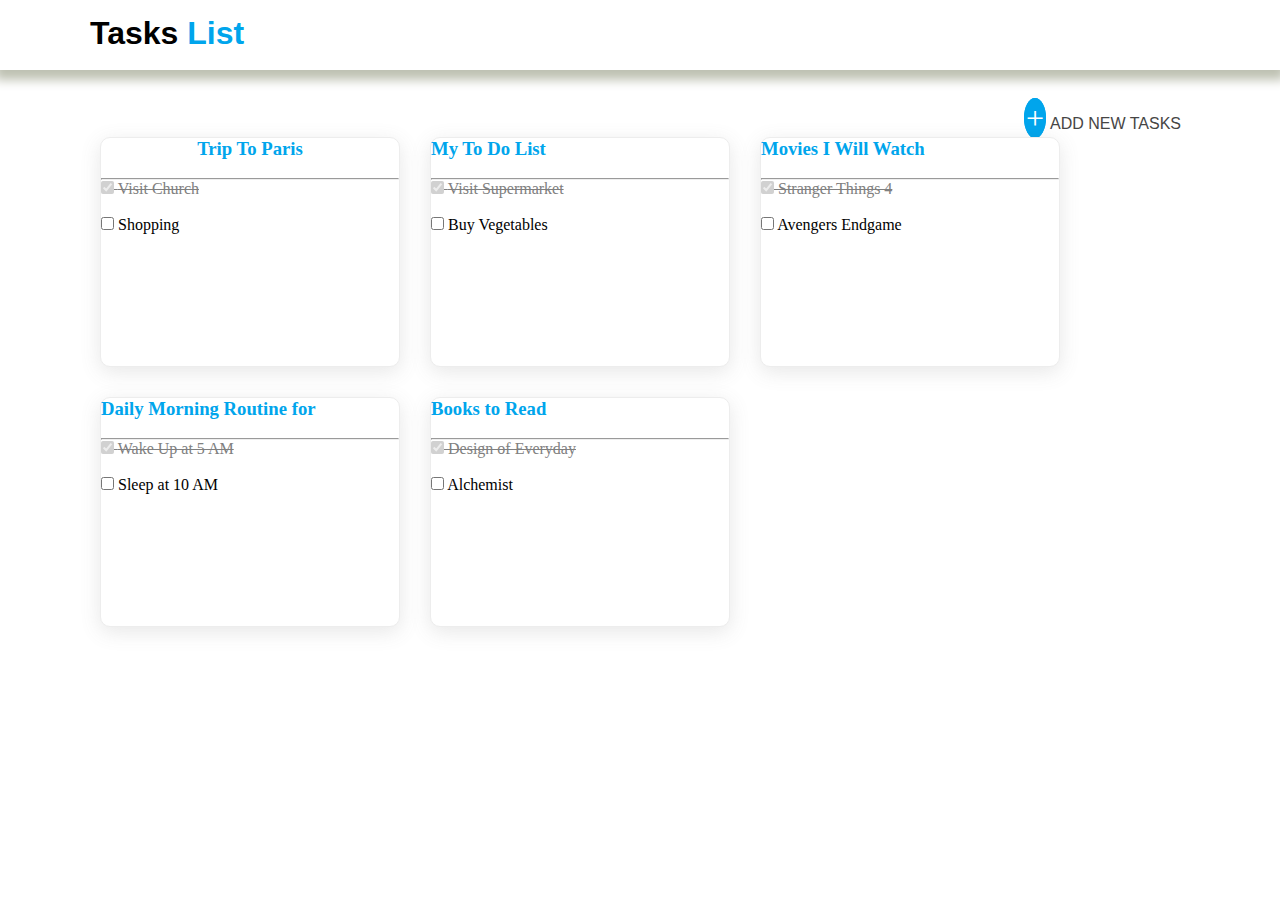
<file: index.html>
<!DOCTYPE html>
<html lang="en">
  <head>
    <meta charset="UTF-8" />
    <meta http-equiv="X-UA-Compatible" content="IE=edge" />
    <meta name="viewport" content="width=device-width, initial-scale=1.0" />
    <title>Document</title>
    <link rel="stylesheet" href="./style.css" />
  </head>
  <body>
    <div class="top">
      <div class="task">
        <nav>Tasks <span class="text2">List</span></nav>
      </div>
    </div>

    <div class="newtask">
      <a href="./index2.html" target="_self" id="plus">+</a>
      <a href="./index2.html" target="_self" id="plus1">ADD NEW TASKS</a>
    </div>

    <div class="lowercontainer">
      <div class="box box1">
        <a href="./index3.html" target="_self" id="head"
          ><h3>Trip To Paris</h3></a
        >

        <br />
        <hr />

        <div class="check1">
          <input
            type="checkbox"
            name="checkbox"
            id="checkbox"
            disabled
            checked
          />
          <label for="checkbox">Visit Church</label>
        </div>
        <br />
        <div class="check2">
          <input type="checkbox" name="checkbox" id="checkbox" />
          <label for="checkbox">Shopping</label>
        </div>
      </div>

      <div class="box box2">
        <h3>My To Do List</h3>
        <br />
        <hr />
        <div class="check1">
          <input type="checkbox"
            name="checkbox"
            id="checkbox"
            disabled
            checked
          />
          <label for="checkbox">Visit Supermarket</label>
        </div>
        <br />
        <div class="check2">
          <input type="checkbox" name="checkbox" id="checkbox" />
          <label for="checkbox">Buy Vegetables</label>
        </div>
      </div>
      <div class="box box3">
        <h3>Movies I Will Watch</h3>
        <br />
        <hr />
        <div class="check1">
          <input
            type="checkbox"
            name="checkbox"
            id="checkbox"
            disabled
            checked
          />
          <label for="checkbox">Stranger Things 4</label>
        </div>
        <br />
        <div class="check2">
          <input type="checkbox" name="checkbox" id="checkbox" />
          <label for="checkbox">Avengers Endgame</label>
        </div>
      </div>
      <div class="box box4">
        <h3>Daily Morning Routine for</h3>
        <br />
        <hr />
        <div class="check1">
          <input
            type="checkbox"
            name="checkbox"
            id="checkbox"
            disabled
            checked
          />
          <label for="checkbox">Wake Up at 5 AM</label>
        </div>
        <br />
        <div class="check2">
          <input type="checkbox" name="checkbox" id="checkbox" />
          <label for="checkbox">Sleep at 10 AM</label>
        </div>
      </div>
      <div class="box box5">
        <h3>Books to Read</h3>
        <br />
        <hr />
        <div class="check1">
          <input
            type="checkbox"
            name="checkbox"
            id="checkbox"
            disabled
            checked
          />
          <label for="checkbox">Design of Everyday</label>
        </div>
        <br />
        <div class="check2">
          <input type="checkbox" name="checkbox" id="checkbox" />
          <label for="checkbox">Alchemist</label>
        </div>
      </div>
    </div>
  </body>
</html>
</file>
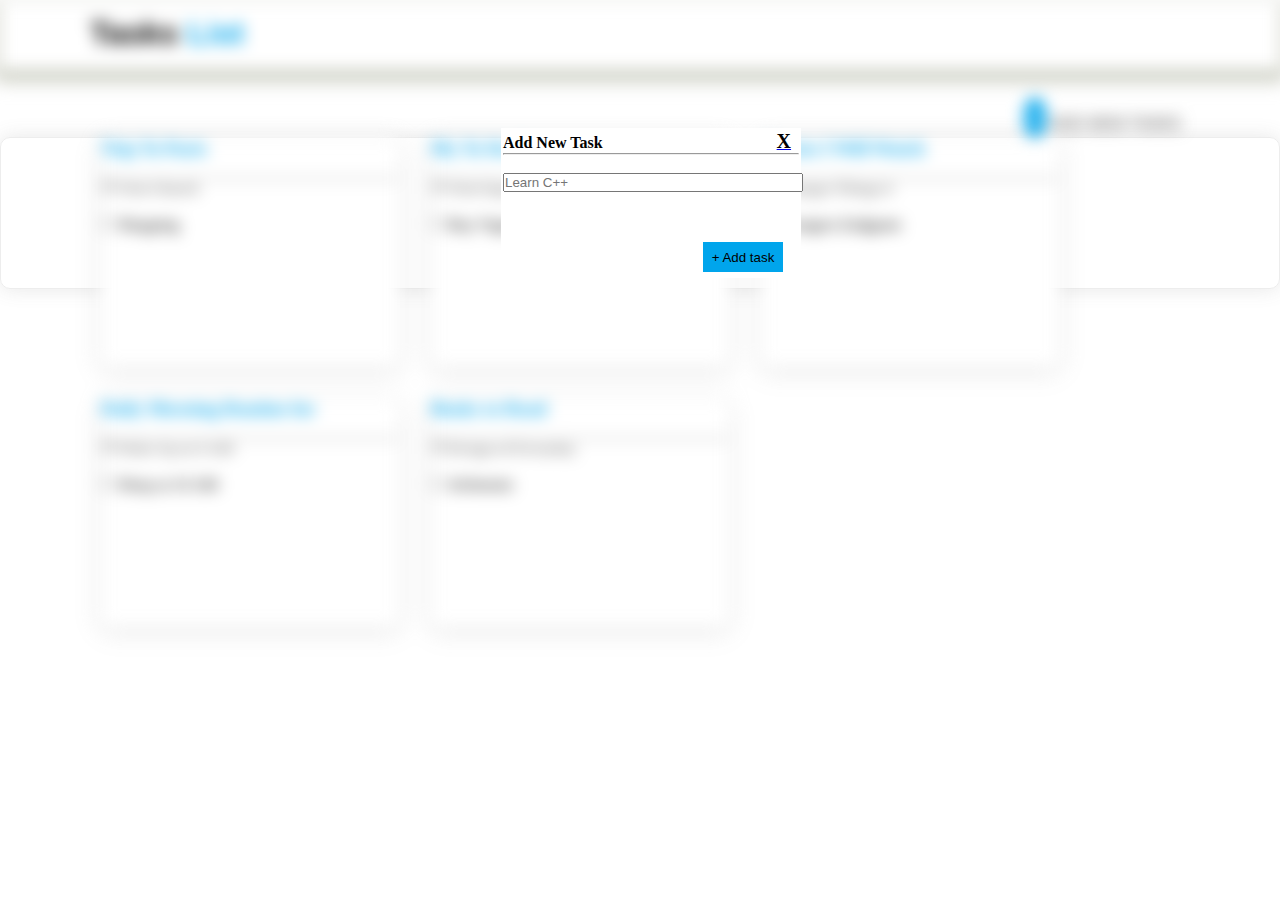
<file: index2.html>
<!DOCTYPE html>
<html lang="en">
<head>
    <meta charset="UTF-8">
    <meta http-equiv="X-UA-Compatible" content="IE=edge">
    <meta name="viewport" content="width=device-width, initial-scale=1.0">
    <title>Document</title>
    <link rel="stylesheet" href="./style.css">
</head>
<body>
    <div class="parent3">
        <div class="top">
            <div class="task">
            <nav>Tasks
               <span  class="text2">List</span></nav>
            </div>
        </div>
    
        <div class="newtask">
            <a href="./index2.html" target="_self" id="plus">+</a>
            <a href="./index2.html" target="_self" id="plus1" >ADD NEW TASKS</a>
           
        </div>
    <div class="lowercontainer">

        <div class="box box1">
              <a href="./index3.html" target="self"></a>
              <h3>Trip To Paris</h3>
          <br>
          <hr>
          
              <div class="check1">
                  <input type="checkbox" name="checkbox" id="checkbox" disabled checked>
                  <label for="checkbox">Visit Church</label>
                  </div>
<br>
<div class="check2">
<input type="checkbox" name="checkbox" id="checkbox">
<label for="checkbox">Shopping</label>
</div>
</div>
          
<div class="box box2">     
<h3>My To Do List</h3>
<br>
          <hr>
          <div class="check1">
          <input type="checkbox" name="checkbox" id="checkbox" disabled checked>
          <label for="checkbox">Visit Supermarket</label>
      </div>
          <br>
          <div class="check2">
          <input type="checkbox" name="checkbox" id="checkbox">
          <label for="checkbox">Buy Vegetables</label>
      </div>
        </div>
        <div class="box box3">
      <h3>Movies I Will Watch</h3>
      <br>
      <hr>
      <div class="check1">
      <input type="checkbox" name="checkbox" id="checkbox" disabled checked>
      <label for="checkbox">Stranger Things 4</label>
      </div>
      <br>
      <div class="check2">
      <input type="checkbox" name="checkbox" id="checkbox">
      <label for="checkbox" >Avengers Endgame</label>
  </div>
  </div>
  <div class="box box4">
      <h3>Daily Morning Routine for</h3>
      <br>
      <hr>
      <div class="check1">
      <input type="checkbox" name="checkbox" id="checkbox" disabled checked>
          <label for="checkbox">Wake Up at 5 AM</label>
          </div>
          <br>
          <div class="check2">
          <input type="checkbox" name="checkbox" id="checkbox">
          <label for="checkbox">Sleep at 10 AM</label>
         
  </div>
  </div>
  <div class="box box5">
      <h3>Books to Read</h3>
      <br>
      <hr>
      <div class="check1">
          <input type="checkbox" name="checkbox" id="checkbox" disabled checked>
      <label for="checkbox">Design of Everyday</label>
      </div>
     <br>
     <div class="check2">
      <input type="checkbox" name="checkbox" id="checkbox">
      <label for="checkbox">Alchemist</label>
     
  </div>
</div>


</div>
</div>

<div class="addtask">
    <div class="box6">Add New Task 
    <a href="./index.html">
        <span class="cross1">X</span>
    
    </a>
    <hr>
    <br>
    <input type="text" name="text" id="text" placeholder="Learn C++" >
    <br>
    <button class="btn"> + Add task</button> 

</div>  
</div> 


</body>
</html>
</file>
<file: style.css>
*{
    margin:0px;
    padding: 0px;
    box-sizing: border-box;
 }

.text2{
    color: #00A5eC;
    font-weight: bolder;
 }

#head{
     text-decoration: none;
     color: #00A5eC;
     text-align: center;
}
.box{
    width: 300px;
     height: 230px; 
     background-color: #FFFFFF ;
     border: 1px solid #EDEDED;
     border-radius: 10px;
     color: #00A5eC;
      box-shadow: 0px 5px 20px #67676729;
   
   
  }
/*index2*/

.addtask{
   box-shadow: 0px 0px 20px #67676729;
   border: 1px solid #EDEDED;
   border-radius: 10px;
 
 
}
/*common*/
.parent3{
    filter:blur(8px);  
 }
 .newtask{
    margin-top: 30px;
    margin-left: 80%;
  
   }
   #plus{
    border-radius: 50%;
      border:2px solid #00A5eC;
    font-size: xx-large;
    background-color:#00A5eC;
    text-decoration: none;
    color: white;
 
      left: 200px;
      width:90px;
      height:10px;

 }
 #plus1{
    font-family: 'Roboto',sans-serif;
    color:rgb(70,69,69);
    text-decoration: none;
 }
 .top{
    background-color: white;
    font-family: 'Roboto',sans-serif;
    width:100%;
   height:70px;
  box-shadow: 0px 5px 10px 5px rgb(190, 193, 178);
   font-weight: bolder;
   font-size: xx-large;
 }
 .task{
    color: black;
    font-weight: bolder;
    padding-left: 90px;
    padding-top: 15px;

 }
 .lowercontainer{
    display: flex;
    justify-content: flex-start;
    gap:30px;
    flex-wrap: wrap;
    position: absolute;
    left:100px;
 }

 /*index4*/
 .parent2{
    margin-top: -250px;
    margin-left:350px;
 }
 .ant{
    height:180px;
      width:300px;
      background-color: white;
      border: 2px solid white;
     position: relative;
      left: 11%;
     border-radius: 20px; 
     font-weight: bolder;
}
.cross{

        text-decoration: none;
        font-size: 20px;
        position: relative;
         left: 200px;
        color: black;
}
 
 .check2{
     color:black;
 }

.cross1{

    text-decoration: none;
     font-size: 20px;
     position: relative;
     left: 170px;
     color: black;
  }
  
.box6{
    width:300px;
    height:150px;
    background-color: white;
    border:2px solid white;
    position: relative;
    bottom:10px;
    margin: auto;
    left: 11px;
    font-weight: bolder;
   
 
 }
 .box6:hover{
    box-shadow:0px 0px 0px 0px white;
 }
 .btn{
   
    background-color: #00A5eC;
    border:none;
    left:200px;
    top:50px;
    width:80px;
   position: relative;
   height:30px;
 }

  /*  index3*/
.taskpage1{
    margin-top: 50px;
    margin-right: 40%;
 }
 #back2{
    font-family: 'Roboto',sans-serif;
    color:rgb(70,69,69);
    text-decoration: none;
}
 
#back{
  border-radius: 50%;
   
  font-size: xx-large;
  background-color:black;
  text-decoration: none;
  color: white;
  margin-bottom:500px;
  margin-left: 400px;
}
.newtask2{
    margin-top: -40px;
    margin-left: 50%;
    
 }
 #plus{
    border-radius: 50%;
      border:2px solid #00A5eC;
    font-size: xx-large;
    background-color:#00A5eC;
    text-decoration: none;
    color: white;
 
      left: 200px;
      width:90px;
      height:10px;

 }
 #plus1{
    font-family: 'Roboto',sans-serif;
    color:rgb(70,69,69);
    text-decoration: none;
 }
 .box9{
    margin: auto;
    text-align: center;
 }
 .check1{
    text-decoration: line-through;
    color: grey;
 }
 #text{
    width:300px;
 }
</file>
